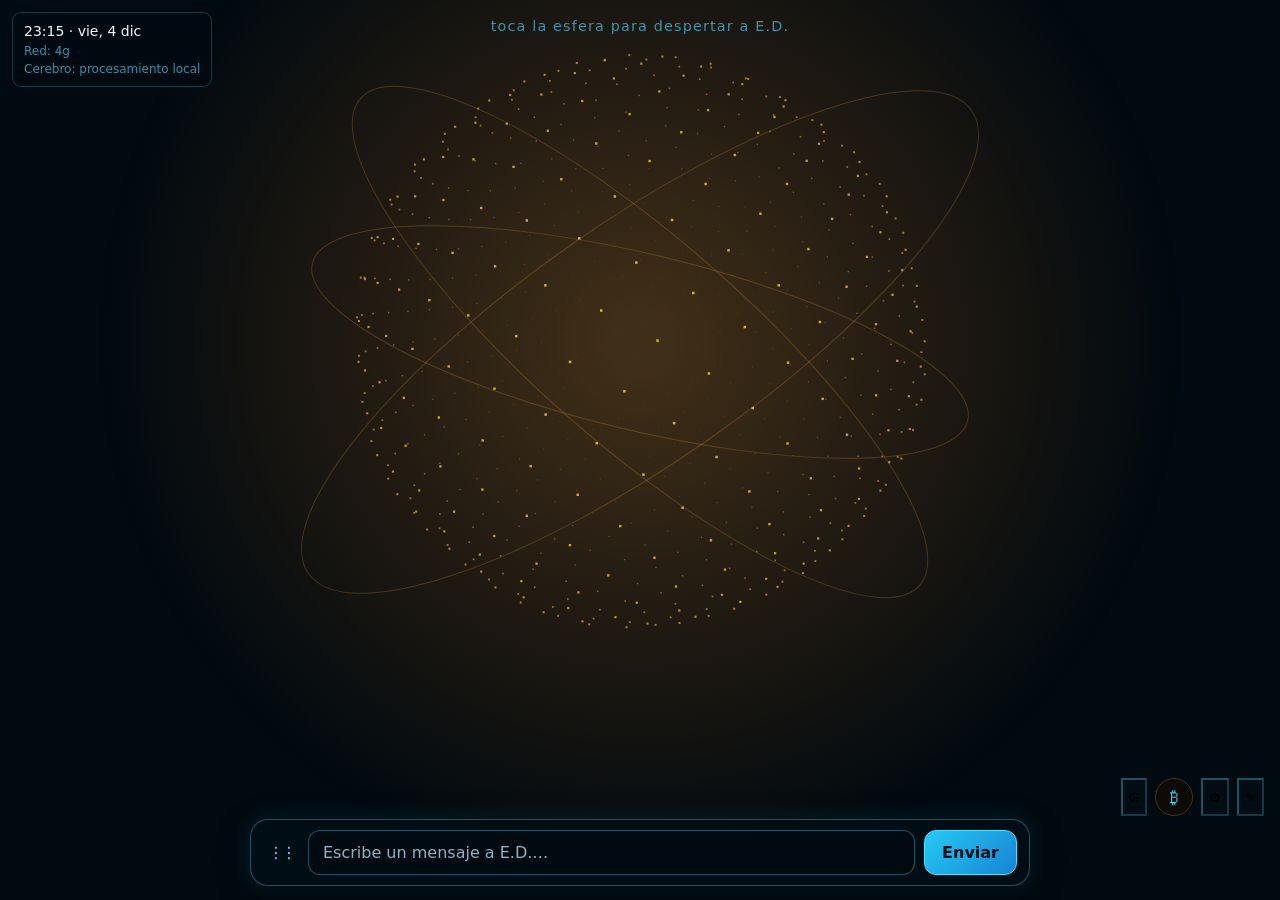
<file: index.html>
<!DOCTYPE html>
<html lang="es"><head>
<meta charset="utf-8"><meta name="viewport" content="width=device-width, initial-scale=1">
<title>E.D.-2</title><link rel="manifest" href="manifest.webmanifest"><meta name="theme-color" content="#050302"><link rel="icon" href="icono.svg">
<link rel="stylesheet" href="style.css?v=8">
</head><body>
<canvas id="cv" tabindex="0" role="button" aria-label="E.D. Toca la esfera para despertarlo"></canvas>
<div id="st">toca la esfera para despertar a E.D.</div><div id="you"></div><div id="sub" aria-live="polite"></div><div id="gal" aria-label="Imágenes"></div>
<div id="dock"><a id="bFinance" href="finanzas.html" aria-label="Trading Lab" title="Finanzas y Trading">₿</a><button id="bImg" aria-label="Quitar imágenes" title="Quitar imágenes">&#10005;</button><button id="bCfg" aria-label="Ajustes" title="Ajustes">&#9881;</button><button id="bTxt" aria-label="Escribir a E.D." title="Escribir a E.D.">&#9998;</button></div>
<div id="chat"><div id="clog" aria-live="polite"></div><form id="cform"><input id="cin" type="text" autocomplete="off" placeholder="Escribe a E.D...." aria-label="Mensaje para E.D."><button id="edTutorToggle" type="button" aria-pressed="false" title="Activar modo profesor">Profesor</button><button type="submit">Enviar</button></form></div>
<div id="set"><h2>Ajustes de E.D.-2</h2><label for="k2">Clave de ElevenLabs (opcional)</label><input id="k2" type="password" autocomplete="off"><label for="vid">ID de voz de ElevenLabs (opcional)</label><input id="vid" type="text" autocomplete="off"><p>El cerebro propio funciona en el dispositivo. No utiliza modelos externos ni APIs de IA. La voz del navegador está disponible sin claves.</p><button id="save">Guardar</button></div>
<script src="js/core.js?v=7"></script><script src="js/sphere.js?v=7"></script><script src="js/ui.js?v=7"></script><script src="js/screen.js?v=7"></script><script src="js/voice.js?v=7"></script><script src="js/neural-core/chromebook-file-bundle.js?v=3"></script><script src="js/brain.js?v=13"></script><script src="js/memoria.js?v=7"></script><script src="js/acciones.js?v=8"></script><script src="js/google.js?v=12"></script><script src="js/herramientas.js?v=7"></script><script src="js/voz.js?v=7"></script><script src="js/guia.js?v=7"></script><script src="js/estudio.js?v=7"></script><script src="js/profunda.js?v=7"></script><script src="js/jarvis.js?v=7"></script><script src="js/ajustes.js?v=7"></script><script src="js/barra.js?v=8"></script><script src="js/copia.js?v=8"></script><script src="js/hudinfo.js?v=7"></script><script src="js/extras.js?v=7"></script><script src="js/pwa.js?v=7"></script><script src="js/main.js?v=7"></script>
</body></html>
</file>
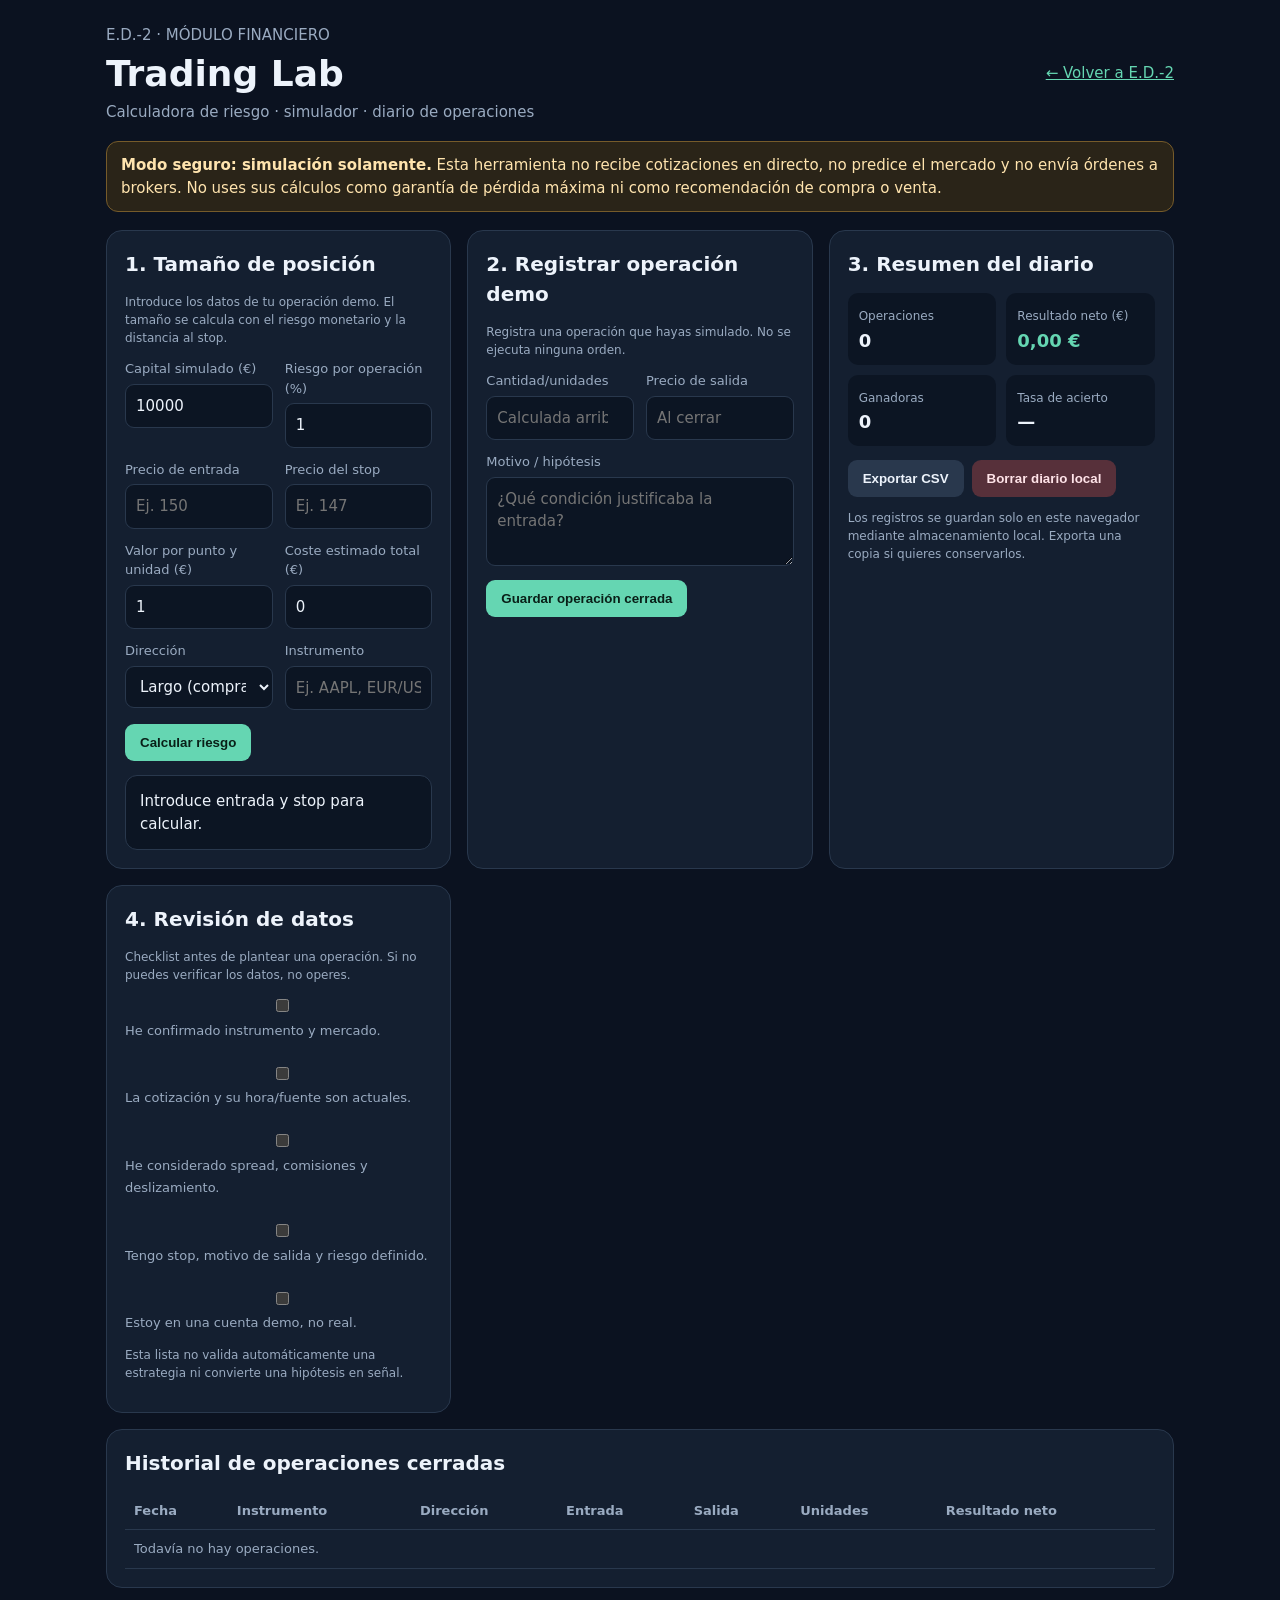
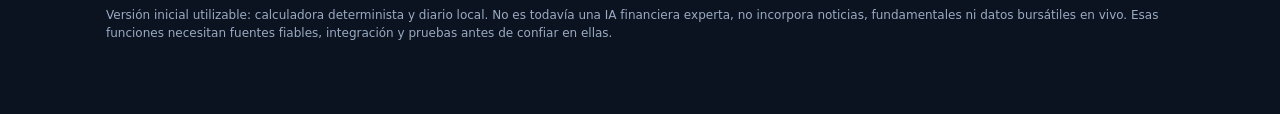
<file: finanzas.html>
<!doctype html>
<html lang="es">
<head>
<meta charset="utf-8"><meta name="viewport" content="width=device-width,initial-scale=1">
<meta name="theme-color" content="#101827"><title>E.D.-2 | Finanzas y Trading</title>
<style>
:root{color-scheme:dark;--bg:#0b1220;--panel:#141f30;--line:#29384d;--muted:#9aabc1;--text:#edf3fb;--accent:#65d6b2;--warn:#f4c56a}
*{box-sizing:border-box}body{margin:0;background:var(--bg);color:var(--text);font:15px/1.5 system-ui,-apple-system,Segoe UI,sans-serif}main{max-width:1100px;margin:auto;padding:24px 16px 60px}a{color:var(--accent)}header{display:flex;justify-content:space-between;gap:16px;align-items:center;flex-wrap:wrap}h1{font-size:clamp(25px,4vw,36px);margin:0}h2{font-size:20px;margin:0 0 14px}.sub,.muted{color:var(--muted)}.notice{border:1px solid #765b2a;background:#2a2418;color:#ffe4ae;padding:12px 14px;border-radius:12px;margin:18px 0}.grid{display:grid;grid-template-columns:repeat(auto-fit,minmax(min(100%,320px),1fr));gap:16px;margin-top:16px}.panel{background:var(--panel);border:1px solid var(--line);border-radius:16px;padding:18px;min-width:0}.fields{display:grid;grid-template-columns:1fr 1fr;gap:12px}.field{display:flex;flex-direction:column;gap:5px}.field.full{grid-column:1/-1}label{font-size:13px;color:var(--muted)}input,select,textarea{width:100%;background:#0c1523;color:var(--text);border:1px solid var(--line);border-radius:9px;padding:10px;font:inherit;min-width:0}button{border:0;border-radius:9px;background:var(--accent);color:#092018;font-weight:700;padding:11px 15px;cursor:pointer}button.secondary{background:#29384d;color:var(--text)}button.danger{background:#57303a;color:#ffe3e8}.actions{display:flex;gap:8px;flex-wrap:wrap;margin-top:14px}.result{background:#0c1523;border:1px solid var(--line);border-radius:12px;padding:14px;margin-top:14px}.big{font-size:27px;font-weight:750;color:var(--accent)}.stats{display:grid;grid-template-columns:repeat(2,1fr);gap:10px}.stat{background:#0c1523;border-radius:10px;padding:11px}.stat b{display:block;font-size:18px}.tablewrap{overflow:auto}table{border-collapse:collapse;width:100%;font-size:13px}th,td{text-align:left;padding:9px;border-bottom:1px solid var(--line);white-space:nowrap}th{color:var(--muted)}.positive{color:var(--accent)}.negative{color:#ff9aa8}.small{font-size:12px}.back{white-space:nowrap}@media(max-width:480px){.fields{grid-template-columns:1fr}.field.full{grid-column:auto}}
</style></head>
<body><main>
<header><div><div class="sub">E.D.-2 · MÓDULO FINANCIERO</div><h1>Trading Lab</h1><div class="sub">Calculadora de riesgo · simulador · diario de operaciones</div></div><a class="back" href="index.html">← Volver a E.D.-2</a></header>
<div class="notice"><b>Modo seguro: simulación solamente.</b> Esta herramienta no recibe cotizaciones en directo, no predice el mercado y no envía órdenes a brokers. No uses sus cálculos como garantía de pérdida máxima ni como recomendación de compra o venta.</div>
<div class="grid">
<section class="panel"><h2>1. Tamaño de posición</h2><p class="muted small">Introduce los datos de tu operación demo. El tamaño se calcula con el riesgo monetario y la distancia al stop.</p>
<div class="fields">
<div class="field"><label for="capital">Capital simulado (€)</label><input id="capital" type="number" min="0.01" step="any" value="10000"></div>
<div class="field"><label for="risk">Riesgo por operación (%)</label><input id="risk" type="number" min="0.01" max="100" step="any" value="1"></div>
<div class="field"><label for="entry">Precio de entrada</label><input id="entry" type="number" min="0.00000001" step="any" placeholder="Ej. 150"></div>
<div class="field"><label for="stop">Precio del stop</label><input id="stop" type="number" min="0" step="any" placeholder="Ej. 147"></div>
<div class="field"><label for="point">Valor por punto y unidad (€)</label><input id="point" type="number" min="0.00000001" step="any" value="1"></div>
<div class="field"><label for="fee">Coste estimado total (€)</label><input id="fee" type="number" min="0" step="any" value="0"></div>
<div class="field"><label for="side">Dirección</label><select id="side"><option value="long">Largo (compra)</option><option value="short">Corto (venta)</option></select></div>
<div class="field"><label for="symbol">Instrumento</label><input id="symbol" maxlength="30" placeholder="Ej. AAPL, EUR/USD"></div>
</div><div class="actions"><button id="calc">Calcular riesgo</button></div><div id="calcResult" class="result" aria-live="polite">Introduce entrada y stop para calcular.</div>
</section>
<section class="panel"><h2>2. Registrar operación demo</h2><p class="muted small">Registra una operación que hayas simulado. No se ejecuta ninguna orden.</p>
<div class="fields">
<div class="field"><label for="qty">Cantidad/unidades</label><input id="qty" type="number" min="0" step="any" placeholder="Calculada arriba"></div>
<div class="field"><label for="exit">Precio de salida</label><input id="exit" type="number" min="0" step="any" placeholder="Al cerrar"></div>
<div class="field full"><label for="thesis">Motivo / hipótesis</label><textarea id="thesis" rows="3" maxlength="500" placeholder="¿Qué condición justificaba la entrada?"></textarea></div>
</div><div class="actions"><button id="saveTrade">Guardar operación cerrada</button></div><div id="saveMsg" class="muted small" aria-live="polite"></div>
</section>
<section class="panel"><h2>3. Resumen del diario</h2><div class="stats"><div class="stat"><span class="muted small">Operaciones</span><b id="nTrades">0</b></div><div class="stat"><span class="muted small">Resultado neto (€)</span><b id="net">0,00 €</b></div><div class="stat"><span class="muted small">Ganadoras</span><b id="wins">0</b></div><div class="stat"><span class="muted small">Tasa de acierto</span><b id="winrate">—</b></div></div><div class="actions"><button class="secondary" id="export">Exportar CSV</button><button class="danger" id="clear">Borrar diario local</button></div><p class="muted small">Los registros se guardan solo en este navegador mediante almacenamiento local. Exporta una copia si quieres conservarlos.</p></section>
<section class="panel"><h2>4. Revisión de datos</h2><p class="muted small">Checklist antes de plantear una operación. Si no puedes verificar los datos, no operes.</p>
<div id="checks">
<label><input type="checkbox"> He confirmado instrumento y mercado.</label><br><br>
<label><input type="checkbox"> La cotización y su hora/fuente son actuales.</label><br><br>
<label><input type="checkbox"> He considerado spread, comisiones y deslizamiento.</label><br><br>
<label><input type="checkbox"> Tengo stop, motivo de salida y riesgo definido.</label><br><br>
<label><input type="checkbox"> Estoy en una cuenta demo, no real.</label>
</div><p class="muted small">Esta lista no valida automáticamente una estrategia ni convierte una hipótesis en señal.</p></section>
</div>
<section class="panel" style="margin-top:16px"><h2>Historial de operaciones cerradas</h2><div class="tablewrap"><table><thead><tr><th>Fecha</th><th>Instrumento</th><th>Dirección</th><th>Entrada</th><th>Salida</th><th>Unidades</th><th>Resultado neto</th></tr></thead><tbody id="history"><tr><td colspan="7" class="muted">Todavía no hay operaciones.</td></tr></tbody></table></div></section>
<p class="muted small" style="margin-top:18px">Versión inicial utilizable: calculadora determinista y diario local. No es todavía una IA financiera experta, no incorpora noticias, fundamentales ni datos bursátiles en vivo. Esas funciones necesitan fuentes fiables, integración y pruebas antes de confiar en ellas.</p>
</main>
<script>
(()=>{'use strict';
const $=id=>document.getElementById(id), num=id=>Number($(id).value);
const fmt=n=>Number(n).toLocaleString('es-IE',{minimumFractionDigits:2,maximumFractionDigits:2});
let last=null, trades=[];
try{const saved=localStorage.getItem('ed2-paper-trades-v1');trades=saved?JSON.parse(saved):[];if(!Array.isArray(trades))trades=[];}catch{trades=[];}
function calculate(){
 const capital=num('capital'),risk=num('risk'),entry=num('entry'),stop=num('stop'),point=num('point'),fee=num('fee'),side=$('side').value;
 if(![capital,risk,entry,stop,point,fee].every(Number.isFinite)||capital<=0||risk<=0||risk>100||entry<=0||stop<0||point<=0||fee<0){$('calcResult').textContent='Datos no válidos. Revisa capital, riesgo, entrada, stop, valor por punto y costes.';last=null;return;}
 const distance=Math.abs(entry-stop);if(distance===0||((side==='long')&&(stop>=entry))||((side==='short')&&(stop<=entry))){$('calcResult').textContent='Stop inválido: debe estar por debajo de la entrada en largo y por encima en corto.';last=null;return;}
 const budget=capital*risk/100,unitRisk=distance*point,qty=(budget-fee)/unitRisk;
 if(!Number.isFinite(qty)||qty<=0){$('calcResult').textContent='Los costes estimados consumen todo el presupuesto de riesgo.';last=null;return;}
 last={capital,risk,entry,stop,point,fee,side,symbol:$('symbol').value.trim().slice(0,30),budget,unitRisk,qty,estimatedRisk:qty*unitRisk+fee};
 $('qty').value=String(qty);
 $('calcResult').innerHTML='<div class="muted small">Tamaño teórico máximo (antes de redondear al lote permitido)</div><div class="big">'+fmt(qty)+' unidades</div><div class="stats"><div class="stat">Presupuesto de riesgo<b>'+fmt(budget)+' €</b></div><div class="stat">Riesgo por unidad<b>'+fmt(unitRisk)+' €</b></div><div class="stat">Riesgo estimado total<b>'+fmt(last.estimatedRisk)+' €</b></div><div class="stat">Porcentaje de capital<b>'+fmt(last.estimatedRisk/capital*100)+' %</b></div></div><p class="muted small">No incluye posibles gaps ni garantiza que el stop limite la pérdida. Comprueba tamaño mínimo, multiplicador y divisa del contrato en tu plataforma.</p>';
}
function render(){
 $('nTrades').textContent=trades.length;const net=trades.reduce((s,t)=>s+t.pnl,0),wins=trades.filter(t=>t.pnl>0).length;
 $('net').textContent=fmt(net)+' €';$('net').className=net>=0?'positive':'negative';$('wins').textContent=wins;$('winrate').textContent=trades.length?fmt(wins/trades.length*100)+' %':'—';
 $('history').innerHTML=trades.length?trades.slice().reverse().map(t=>'<tr><td>'+escapeHtml(t.date)+'</td><td>'+escapeHtml(t.symbol||'—')+'</td><td>'+ (t.side==='long'?'Largo':'Corto')+'</td><td>'+fmt(t.entry)+'</td><td>'+fmt(t.exit)+'</td><td>'+fmt(t.qty)+'</td><td class="'+(t.pnl>=0?'positive':'negative')+'">'+fmt(t.pnl)+' €</td></tr>').join(''):'<tr><td colspan="7" class="muted">Todavía no hay operaciones.</td></tr>';
}
function escapeHtml(s){return String(s).replace(/[&<>"']/g,c=>({'&':'&amp;','<':'&lt;','>':'&gt;','"':'&quot;',"'":'&#39;'}[c]));}
$('calc').addEventListener('click',calculate);
$('saveTrade').addEventListener('click',()=>{
 if(!last){$('saveMsg').textContent='Primero calcula y valida el riesgo.';return;}
 const qty=num('qty'),exit=num('exit');if(!Number.isFinite(qty)||qty<=0||!Number.isFinite(exit)||exit<=0){$('saveMsg').textContent='Indica cantidad y precio de salida válidos.';return;}
 const gross=(last.side==='long'?exit-last.entry:last.entry-exit)*qty*last.point,lastPnl=gross-last.fee;
 const trade={date:new Date().toLocaleString('es-IE'),symbol:last.symbol,side:last.side,entry:last.entry,stop:last.stop,exit,qty,pnl:lastPnl,thesis:$('thesis').value.trim()};
 trades.push(trade);try{localStorage.setItem('ed2-paper-trades-v1',JSON.stringify(trades));$('saveMsg').textContent='Operación demo guardada en este navegador. Resultado estimado: '+fmt(lastPnl)+' €.';}catch{$('saveMsg').textContent='No se pudo guardar en el navegador. Exporta los datos o libera espacio.';}
 render();
});
$('export').addEventListener('click',()=>{if(!trades.length){$('saveMsg').textContent='No hay operaciones para exportar.';return;}const rows=[['fecha','instrumento','direccion','entrada','stop','salida','unidades','resultado_neto_eur','hipotesis'],...trades.map(t=>[t.date,t.symbol,t.side,t.entry,t.stop,t.exit,t.qty,t.pnl,t.thesis])];const csv=rows.map(r=>r.map(v=>'"'+String(v??'').replace(/"/g,'""')+'"').join(';')).join('\r\n');const a=document.createElement('a');a.href=URL.createObjectURL(new Blob(['\ufeff'+csv],{type:'text/csv;charset=utf-8'}));a.download='ed2-diario-paper-trading.csv';a.click();URL.revokeObjectURL(a.href);});
$('clear').addEventListener('click',()=>{if(!confirm('¿Borrar permanentemente el diario guardado en este navegador? Exporta primero si quieres conservarlo.'))return;trades=[];localStorage.removeItem('ed2-paper-trades-v1');render();$('saveMsg').textContent='Diario local borrado.';});
render();
})();
</script></body></html>
</file>
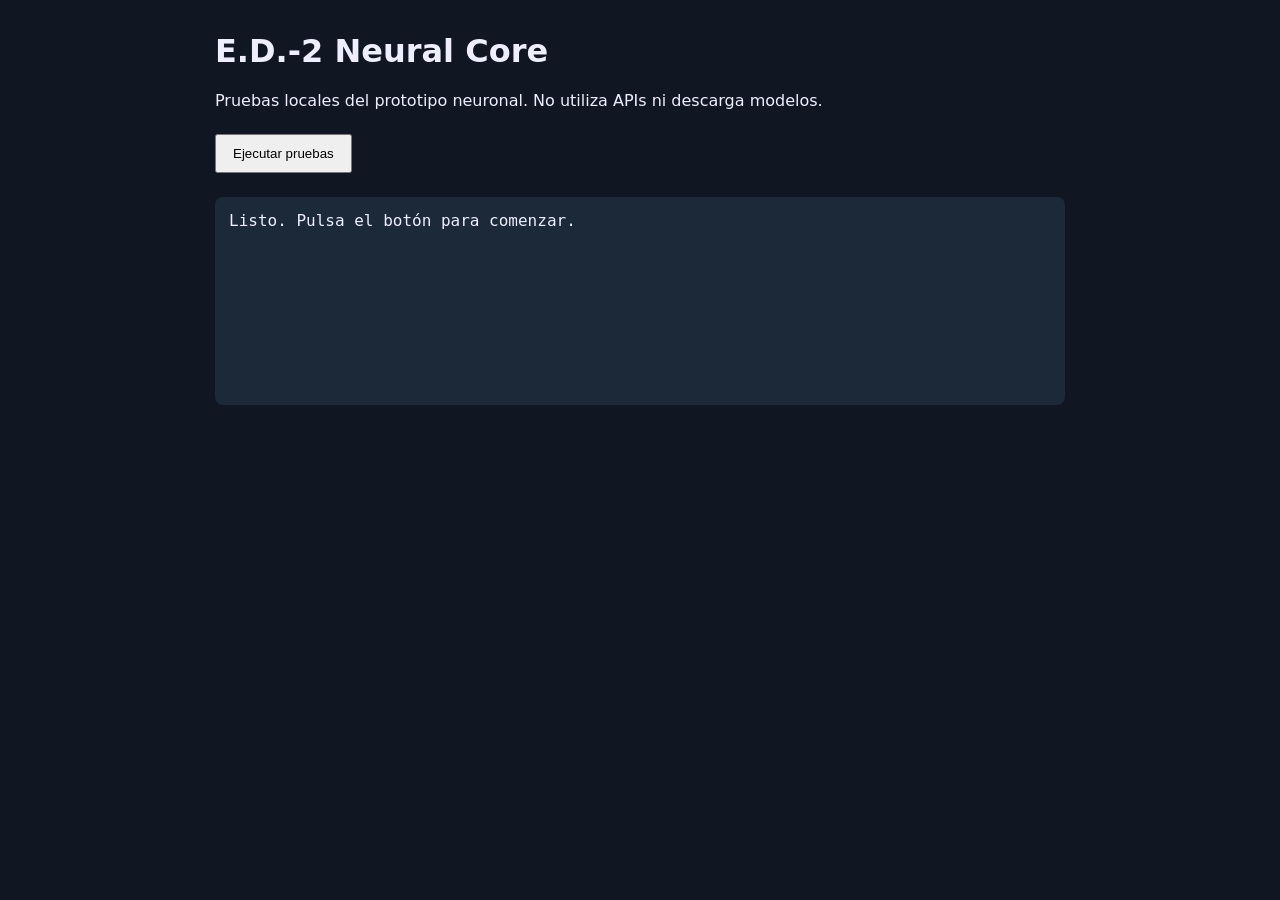
<file: neural-core/test.html>
<!doctype html>
<html lang="es">
<head>
  <meta charset="utf-8">
  <meta name="viewport" content="width=device-width,initial-scale=1">
  <title>E.D.-2 Neural Core — pruebas</title>
  <style>
    body{font:16px system-ui;max-width:850px;margin:32px auto;padding:0 16px;background:#101722;color:#eef}
    button{padding:10px 16px;margin:8px 0;cursor:pointer}
    button:disabled{opacity:.6;cursor:wait}
    pre{white-space:pre-wrap;background:#1b2938;padding:14px;border-radius:8px;min-height:180px}
  </style>
</head>
<body>
  <h1>E.D.-2 Neural Core</h1>
  <p>Pruebas locales del prototipo neuronal. No utiliza APIs ni descarga modelos.</p>
  <button id="run">Ejecutar pruebas</button>
  <pre id="log" aria-live="polite">Listo. Pulsa el botón para comenzar.</pre>
  <script type="module">
    import { runCoreTests } from "../js/neural-core/tests.js";
    const log = document.querySelector("#log");
    const button = document.querySelector("#run");
    const write = message => { log.textContent += "\n" + message; };
    button.addEventListener("click", async () => {
      button.disabled = true;
      log.textContent = "Iniciando pruebas…";
      try {
        const report = await runCoreTests(write);
        if (report.failed.length === 0) {
          write("COMPLETADO: las " + report.passed.length + " pruebas han superado la comprobación.");
        } else {
          write("REVISIÓN NECESARIA: " + report.failed.length + " pruebas han fallado. Copia los mensajes marcados con ✗.");
        }
      } catch (error) {
        write("ERROR: " + error.message);
        console.error(error);
      } finally {
        button.disabled = false;
      }
    });
  </script>
</body>
</html>
</file>
<file: style.css>
:root{--amber:#ffb347;--ember:#ff7a1a;--bone:#f6ead6;--dim:#9c8761}
*{box-sizing:border-box}
html,body{height:100%;margin:0;background:#050302;color:var(--bone);font-family:"Exo 2","Segoe UI",system-ui,sans-serif;overflow:hidden}
canvas{position:fixed;inset:0;width:100%;height:100%;cursor:pointer;outline:none}
#you{position:fixed;left:0;right:0;bottom:calc(20% + 70px);text-align:center;color:var(--dim);font-weight:200;font-size:1rem;padding:0 8%;min-height:1.4em}
#sub{position:fixed;left:0;right:0;bottom:7%;text-align:center;font-weight:300;font-size:clamp(1.1rem,2.4vw,1.7rem);line-height:1.45;padding:0 10%;max-height:24%;overflow:hidden;transition:opacity 1.2s;text-shadow:0 0 18px rgba(255,150,40,.35)}
#st{position:fixed;top:18px;left:0;right:0;text-align:center;color:var(--dim);font-weight:200;font-size:.9rem;letter-spacing:.08em}
#set{display:none;position:fixed;left:50%;top:50%;transform:translate(-50%,-50%);width:min(420px,92vw);background:rgba(20,12,4,.96);border:1px solid #4a3216;border-radius:16px;padding:20px;z-index:5}
#set h2{margin:0 0 6px;font-weight:300;font-size:1.2rem}
#set label{display:block;margin:12px 0 3px;color:var(--dim);font-size:.85rem}
#set input,#set select{width:100%;background:#0b0703;border:1px solid #4a3216;color:var(--bone);border-radius:8px;padding:9px;font:inherit}
#set input:focus-visible,#set select:focus-visible,#save:focus-visible{outline:2px solid var(--amber);outline-offset:2px}
#set p{margin:12px 0 0;color:var(--dim);font-size:.8rem}
#save{margin-top:14px;background:var(--amber);color:#1a0c00;border:0;border-radius:10px;padding:10px 18px;font:inherit;font-weight:400;cursor:pointer}
#dock{position:fixed;right:16px;bottom:16px;display:flex;gap:8px;z-index:4}
#dock a{display:grid;place-items:center;width:38px;height:38px;border-radius:50%;background:rgba(20,12,4,.7);border:1px solid #4a3216;color:var(--amber);font-size:17px;line-height:1;text-decoration:none}#dock a:hover,#dock a:focus-visible{border-color:var(--amber);outline:none}\n#dock button{width:38px;height:38px;border-radius:50%;background:rgba(20,12,4,.7);border:1px solid #4a3216;color:var(--amber);font-size:17px;line-height:1;cursor:pointer}
#dock button:hover,#dock button:focus-visible{border-color:var(--amber);outline:none}
#chat{display:none;position:fixed;left:50%;bottom:84px;transform:translateX(-50%);width:min(760px,calc(100vw - 36px));height:min(68vh,680px);max-height:calc(100dvh - 120px);background:rgba(12,10,8,.94);border:1px solid rgba(255,179,71,.34);border-radius:22px;padding:16px;z-index:7;flex-direction:column;gap:12px;box-shadow:0 22px 80px rgba(0,0,0,.58),0 0 36px rgba(255,150,40,.08);backdrop-filter:blur(22px);-webkit-backdrop-filter:blur(22px)}
#chat.open{display:flex}
#chat::before{content:"Conversación";display:block;flex:0 0 auto;padding:2px 4px 12px;border-bottom:1px solid rgba(255,179,71,.16);font-size:.9rem;letter-spacing:.08em;color:var(--dim)}
#clog{overflow-y:auto;flex:1;min-height:0;max-height:none;display:flex;flex-direction:column;gap:12px;padding:6px 8px 14px;scroll-behavior:smooth;overscroll-behavior:contain}
.cm{padding:11px 15px;border-radius:16px;white-space:pre-wrap;overflow-wrap:anywhere;max-width:min(82%,620px);line-height:1.5;font-size:.98rem}
.cm.u{align-self:flex-end;background:rgba(255,179,71,.16);border:1px solid rgba(255,179,71,.18);border-bottom-right-radius:5px}
.cm.e{align-self:flex-start;background:rgba(255,255,255,.055);border:1px solid rgba(255,255,255,.09);border-bottom-left-radius:5px}
#cform{display:flex;gap:6px}
#cin{flex:1;min-width:0;background:#0b0703;border:1px solid #4a3216;color:var(--bone);border-radius:8px;padding:8px;font:inherit}
#cin:focus-visible,#cform button:focus-visible{outline:2px solid var(--amber);outline-offset:2px}
#cform button{background:var(--amber);color:#1a0c00;border:0;border-radius:8px;padding:8px 12px;font:inherit;cursor:pointer}
#gal{display:none;position:fixed;top:64px;left:4%;right:max(190px,18vw);bottom:34%;overflow-y:auto;grid-template-columns:repeat(auto-fit,minmax(190px,1fr));grid-auto-rows:minmax(130px,1fr);gap:10px;z-index:3}
#gal.on{display:grid}
#gal a{display:block;position:relative;border-radius:12px;overflow:hidden;border:1px solid #4a3216;background:#120c05}
#gal img{width:100%;height:100%;object-fit:cover;display:block}
#gal span{position:absolute;left:0;right:0;bottom:0;padding:14px 8px 5px;font-size:.72rem;color:var(--bone);background:linear-gradient(transparent,rgba(5,3,2,.85))}
#bImg{display:none}
#bImg.on{display:block}
@media(max-width:600px){
  #chat{left:10px;right:10px;bottom:78px;transform:none;width:auto;height:min(66vh,620px);max-height:calc(100dvh - 105px);padding:12px;border-radius:18px}
  .cm{max-width:92%;font-size:.94rem}
  #clog{padding-inline:3px}
}

#edModelPanel{margin-top:18px;padding:14px;border:1px solid rgba(70,210,255,.35);border-radius:12px;background:rgba(0,30,60,.35)}
#edModelPanel h3{margin:0 0 8px;color:#65dcff}
#edModelPanel p{font-size:.9rem;line-height:1.45}
#edModelPanel button{padding:10px 14px;border:1px solid #50dfff;border-radius:9px;background:#087fae;color:white;font-weight:600}
#edModelPanel button:disabled{opacity:.55}
#edModelProgress{height:7px;background:#12263d;border-radius:9px;overflow:hidden}
#edModelProgressFill{height:100%;width:0;background:#31d8ff;transition:width .2s}
</file>
